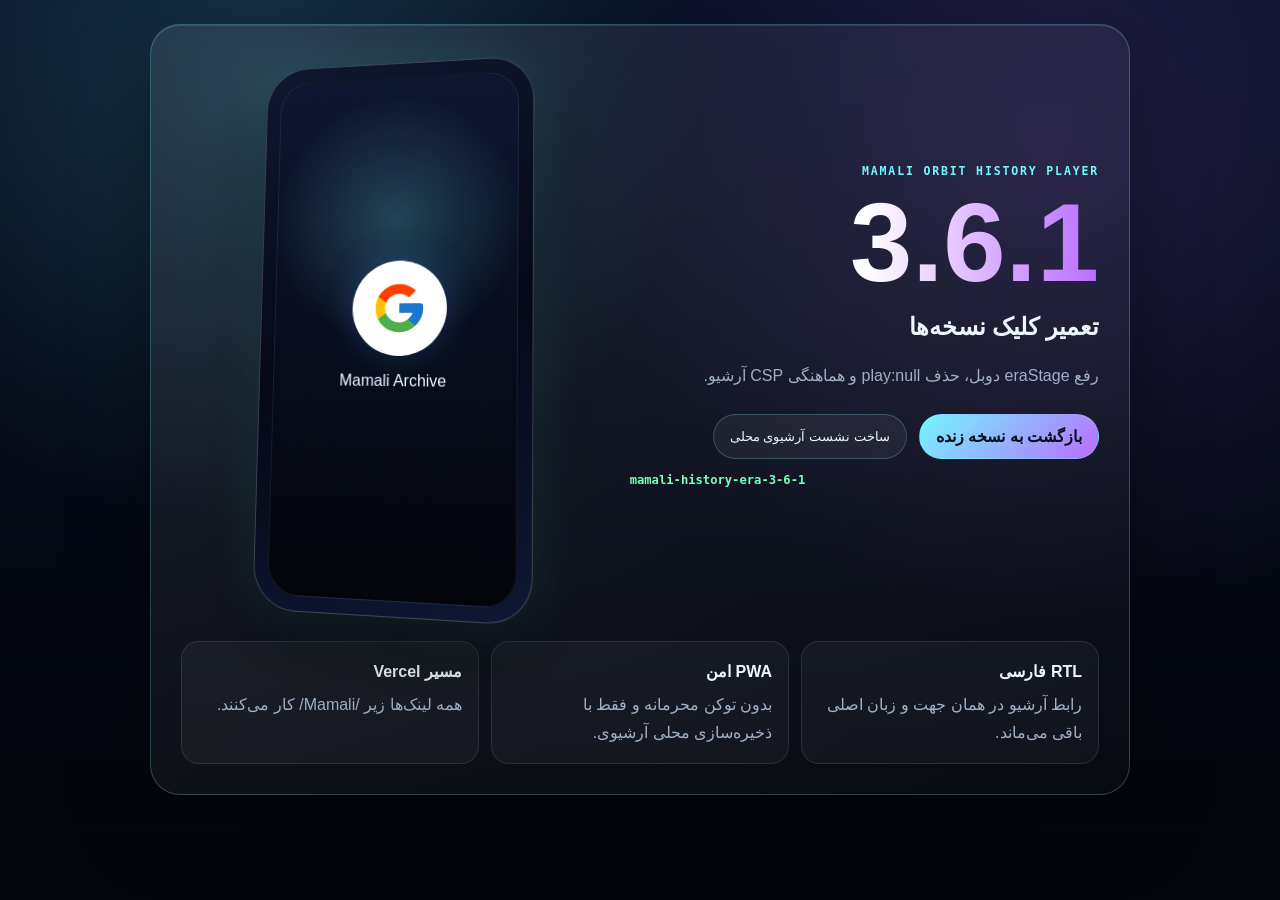
<file: history/play/era.html>
<!doctype html>
<html lang="fa" dir="rtl">
<head>
  <meta charset="utf-8">
  <meta name="viewport" content="width=device-width, initial-scale=1, viewport-fit=cover">
  <meta http-equiv="Content-Security-Policy" content="default-src 'self'; style-src 'self' 'unsafe-inline'; script-src 'self' 'unsafe-inline'; img-src 'self' data:; connect-src 'self'; base-uri 'self'; object-src 'none'">
  <meta name="theme-color" content="#070b18">
  <title>Mamali Orbit — پخش نسخه تاریخی</title>
  <style>
    :root{color-scheme:dark;--bg:#050712;--card:rgba(15,23,42,.78);--line:rgba(125,244,255,.23);--text:#eef7ff;--muted:#9fb0c8;--primary:#72f6ff;--accent:#b96dff;--success:#7cffba}*{box-sizing:border-box}html,body{margin:0;min-height:100%;font-family:Vazirmatn,Tahoma,Arial,sans-serif;background:radial-gradient(circle at 20% 10%,rgba(114,246,255,.16),transparent 28rem),radial-gradient(circle at 82% 18%,rgba(185,109,255,.15),transparent 30rem),linear-gradient(180deg,#071024,#03050c);color:var(--text)}body{display:grid;place-items:center;padding:24px}.era-stage{width:min(980px,100%);border:1px solid var(--line);border-radius:30px;background:linear-gradient(145deg,rgba(255,255,255,.08),rgba(255,255,255,.025));box-shadow:0 24px 80px rgba(0,0,0,.38),inset 0 1px rgba(255,255,255,.12);overflow:hidden}.hero{display:grid;grid-template-columns:1.05fr .95fr;gap:24px;align-items:center;padding:30px}.kicker{color:var(--primary);font:800 .72rem/1.5 ui-monospace,monospace;letter-spacing:.16em}.version{font-size:clamp(3rem,11vw,7rem);line-height:.9;margin:12px 0;background:linear-gradient(90deg,var(--primary),#fff,var(--accent));-webkit-background-clip:text;color:transparent}.lead{color:var(--muted);line-height:1.9}.phone-frame{justify-self:center;width:min(278px,74%);aspect-ratio:9/18;border:1px solid rgba(255,255,255,.2);border-radius:44px;background:linear-gradient(160deg,#10182f,#050816 52%,#0f1833);padding:14px;box-shadow:0 26px 70px rgba(0,0,0,.45),0 0 55px rgba(114,246,255,.15);transform:perspective(900px) rotateY(-11deg) rotateX(5deg)}.screen{height:100%;border-radius:32px;border:1px solid rgba(255,255,255,.08);background:radial-gradient(circle at 50% 28%,rgba(114,246,255,.22),transparent 32%),linear-gradient(180deg,#0e1730,#03050b);display:grid;place-items:center;text-align:center;padding:20px}.orb{display:grid;place-items:center;width:96px;aspect-ratio:1;border-radius:50%;background:#fff;box-shadow:0 0 34px rgba(66,133,244,.25)}.orb svg{width:58px}.actions{display:flex;flex-wrap:wrap;gap:12px;margin-top:22px}a,button{border:1px solid var(--line);border-radius:999px;padding:12px 16px;background:rgba(255,255,255,.06);color:var(--text);text-decoration:none;cursor:pointer}.primary{background:linear-gradient(135deg,var(--primary),var(--accent));color:#03101a;font-weight:900}.cards{display:grid;grid-template-columns:repeat(3,1fr);gap:12px;padding:0 30px 30px}.card{padding:16px;border:1px solid rgba(255,255,255,.1);border-radius:18px;background:rgba(255,255,255,.04);color:var(--muted);line-height:1.75}.card strong{display:block;color:var(--text);margin-bottom:5px}.db{direction:ltr;color:var(--success);font:700 .76rem/1.6 ui-monospace,monospace}@media(max-width:760px){.hero{grid-template-columns:1fr;text-align:center}.actions{justify-content:center}.cards{grid-template-columns:1fr}.phone-frame{width:220px;transform:none}}@media(max-width:360px){.phone-frame{width:205px}}
  </style>
</head>
<body>
  <main class="era-stage" id="eraStage" aria-labelledby="title">
    <section class="hero">
      <div>
        <div class="kicker">MAMALI ORBIT HISTORY PLAYER</div>
        <h1 class="version" id="versionText">3.x.x</h1>
        <h2 id="title">نسخه تاریخی ماملی</h2>
        <p class="lead" id="lead">این پلیر سبک برای بازکردن نسخه‌های قبلی در مسیر امن /Mamali/history/play/era.html?v= ساخته شده است.</p>
        <div class="actions">
          <a class="primary" href="/Mamali/">بازگشت به نسخه زنده</a>
          <button id="trustButton" type="button">ساخت نشست آرشیوی محلی</button>
        </div>
        <p class="db" id="dbName">mamali-history-era</p>
      </div>
      <div class="phone-frame" aria-hidden="true"><div class="screen"><div><span class="orb"><svg viewBox="0 0 48 48"><path fill="#FFC107" d="M43.6 20.5H42V20H24v8h11.3C33.7 32.7 29.3 36 24 36c-6.6 0-12-5.4-12-12s5.4-12 12-12c3.1 0 5.9 1.2 8 3.1l5.7-5.7C34.1 6.1 29.3 4 24 4 12.9 4 4 12.9 4 24s8.9 20 20 20 20-8.9 20-20c0-1.3-.1-2.4-.4-3.5z"/><path fill="#FF3D00" d="M6.3 14.7l6.6 4.8C14.7 15.1 19 12 24 12c3.1 0 5.9 1.2 8 3.1l5.7-5.7C34.1 6.1 29.3 4 24 4 16.2 4 9.5 8.5 6.3 14.7z"/><path fill="#4CAF50" d="M24 44c5.2 0 9.9-2 13.4-5.2l-6.2-5.2C29.2 35.1 26.7 36 24 36c-5.2 0-9.6-3.3-11.3-7.8l-6.5 5C9.4 39.6 16.1 44 24 44z"/><path fill="#1976D2" d="M43.6 20.5H42V20H24v8h11.3c-.8 2.3-2.3 4.2-4.1 5.6l6.2 5.2C39.5 36.8 44 32 44 24c0-1.3-.1-2.4-.4-3.5z"/></svg></span><p>Mamali Archive</p></div></div></div>
    </section>
    <section class="cards" aria-label="ویژگی‌های این نسخه">
      <article class="card"><strong>RTL فارسی</strong><span>رابط آرشیو در همان جهت و زبان اصلی باقی می‌ماند.</span></article>
      <article class="card"><strong>PWA امن</strong><span>بدون توکن محرمانه و فقط با ذخیره‌سازی محلی آرشیوی.</span></article>
      <article class="card"><strong>مسیر Vercel</strong><span>همه لینک‌ها زیر /Mamali/ کار می‌کنند.</span></article>
    </section>
  </main>
  <script>
    const versions = {
      '3.6.1': ['تعمیر کلیک نسخه‌ها', 'رفع eraStage دوبل، حذف play:null و هماهنگی CSP آرشیو.'],
      '3.6.0': ['فرمان سریع موبایل', 'فرمان‌ها و مجوزها روی گوشی و PWA دوباره قابل استفاده شدند.'],
      '3.5.0': ['ورود گوگل در PWA', 'ریدایرکت id_token، قفل یک‌دستگاهی و جهت‌دهی Android/Windows.'],
      '3.3.1': ['گوگل گرد و ویندوز جمع‌تر', 'نشان گوگل گرد، تشخیص دستگاه و تجربه ویندوز بهتر.'],
      '3.3.0': ['تعمیر ورود گوگل', 'FedCM، OAuth redirect و قفل عمودی.'],
      '3.2.0': ['موتور مدار و بروزرسانی', 'گوشی سه‌بعدی آزاد، ساعت محلی و Update Magnet.'],
      '3.1.0': ['ورود گوگل و دستگاه مورد اعتماد', 'GIS، اعتبارسنجی JWT در مرورگر و IndexedDB بدون توکن.'],
      '3.0.0': ['نسخه اولیه مدار', 'PWA نصب‌شونده، سه پورتال اجتماعی و طراحی RTL.']
    };
    const params = new URLSearchParams(location.search);
    const version = versions[params.get('v')] ? params.get('v') : '3.6.1';
    document.title = `Mamali Orbit ${version} — آرشیو`;
    versionText.textContent = version;
    title.textContent = versions[version][0];
    lead.textContent = versions[version][1];
    const db = `mamali-history-era-${version.replaceAll('.', '-')}`;
    dbName.textContent = db;
    trustButton.addEventListener('click', () => {
      const request = indexedDB.open(db, 1);
      request.onupgradeneeded = () => request.result.createObjectStore('sessions', { keyPath: 'key' });
      request.onsuccess = () => { request.result.close(); trustButton.textContent = 'نشست آرشیوی ساخته شد'; };
      request.onerror = () => { trustButton.textContent = 'IndexedDB در دسترس نیست'; };
    });
  </script>
</body>
</html>
</file>
